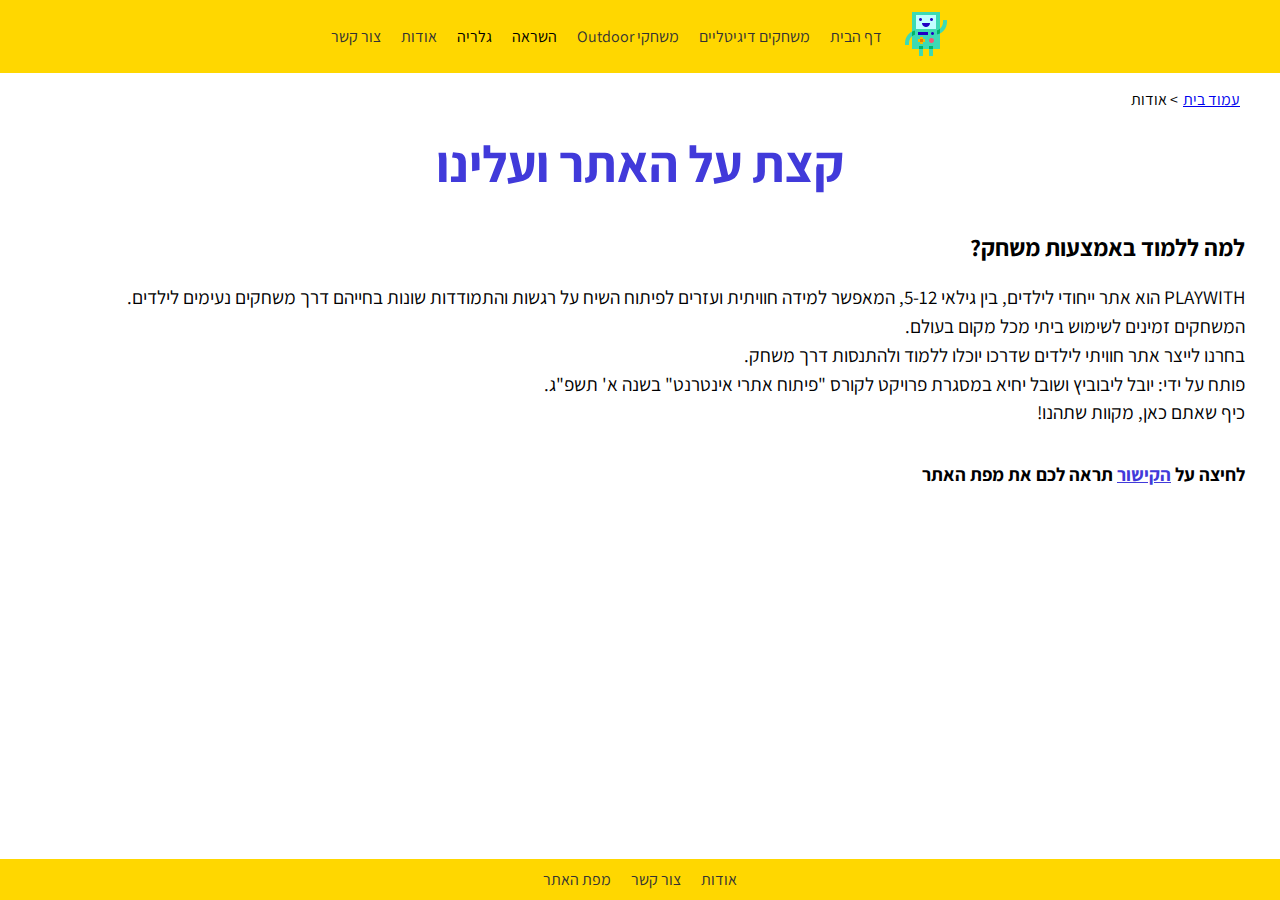
<file: about.html>
﻿<!DOCTYPE html>
<html lang="he">
<head>
    <meta charset="utf-8" />
    <title>PlayWith</title>
    <link rel="icon" href="pictures/icon.png" />
    <meta name="description" content="PlayWith about us page" />
    <meta name="keywords" content="PlayWith, about us, people, meet us" />
    <meta name="author" content="Shoval Ichia, Yuval Leybovitz" />
    <meta name="viewport" content="width=device-width, initial-scale=1.0, user-scalable=yes">
    <!-- CSS -->
    <link href="styles/style.css" rel="stylesheet" />
    <link href="styles/about.css" rel="stylesheet" />
</head>
<body>
    <!-- Top page -->
    <header>
        <nav aria-label="תפריט ראשי">
            <ul class="nav-ul">
                <li><a href="index.html"><img class="logo-space" src="pictures/icon.png" /></a></li>
                <li><a href="index.html">דף הבית</a></li>
                <li><a href="digitalGames.html">משחקים דיגיטליים</a></li>
                <li class="dropdown">
                    <a>משחקי Outdoor</a>
                    <ul class="sub-menu">
                        <li><a class="notActive" href="#">עשה זאת בעצמך</a></li>
                        <li><a class="notActive" href="#">דוגמאות למשחקים</a></li>
                    </ul>
                </li>
                <li><a class="notActive">השראה</a></li>
                <li><a class="notActive">גלריה</a></li>
                <li class="dropdown">
                    <a>אודות</a>
                    <ul class="sub-menu">
                        <li><a href="about.html">הכר את PlayWith</a></li>
                    </ul>
                </li>
                <li class="dropdown">
                    <a>צור קשר</a>
                    <ul class="sub-menu">
                        <li><a href="contactUs.html">כתבו לנו</a></li>
                        <li><a class="notActive" href="#">פידבק</a></li>
                    </ul>
                </li>
            </ul>
        </nav>
    </header>

    <!-- Breadcrumbs -->
    <nav aria-label="פירורי לחם">
        <ol class="breadCrumb">
            <li><a href="index.html">עמוד בית</a></li>
            <li>אודות</li>
        </ol>
    </nav>

    <!-- Website title -->
    <div>
        <h1 class="page-title">קצת על האתר ועלינו</h1>
    </div>

    <!-- The main of the website -->
    <main class="section-container">
        <h2 class="p1-title">למה ללמוד באמצעות משחק?</h2>
        <p class="p1-content">
            PLAYWITH הוא אתר ייחודי לילדים, בין גילאי 5-12, המאפשר למידה חוויתית ועזרים לפיתוח השיח על רגשות והתמודדות שונות בחייהם דרך משחקים נעימים לילדים.<br />
            המשחקים זמינים לשימוש ביתי מכל מקום בעולם.<br />
            בחרנו לייצר אתר חוויתי לילדים שדרכו יוכלו ללמוד ולהתנסות דרך משחק.<br />
            פותח על ידי:  יובל ליבוביץ ושובל יחיא במסגרת פרויקט לקורס "פיתוח אתרי אינטרנט" בשנה א' תשפ"ג.<br />
            כיף שאתם כאן, מקוות שתהנו!
        </p>
    </main>

    <h3 class="section-container">לחיצה על <a class="website-link" href="siteMap.html">הקישור</a> תראה לכם את מפת האתר</h3>

    <!-- Footer section -->
    <footer id="bottom-section">
        <div class="nav-template">
            <nav aria-label="תפריט תחתון">
                <ul class="nav-ul">
                    <li class="nav-li"><a href="about.html">אודות</a></li>
                    <li class="nav-li"><a href="contactUs.html">צור קשר</a></li>
                    <li class="nav-li"><a href="siteMap.html">מפת האתר</a></li>
                </ul>
            </nav>
        </div>
    </footer>
</body>
</html>
</file>
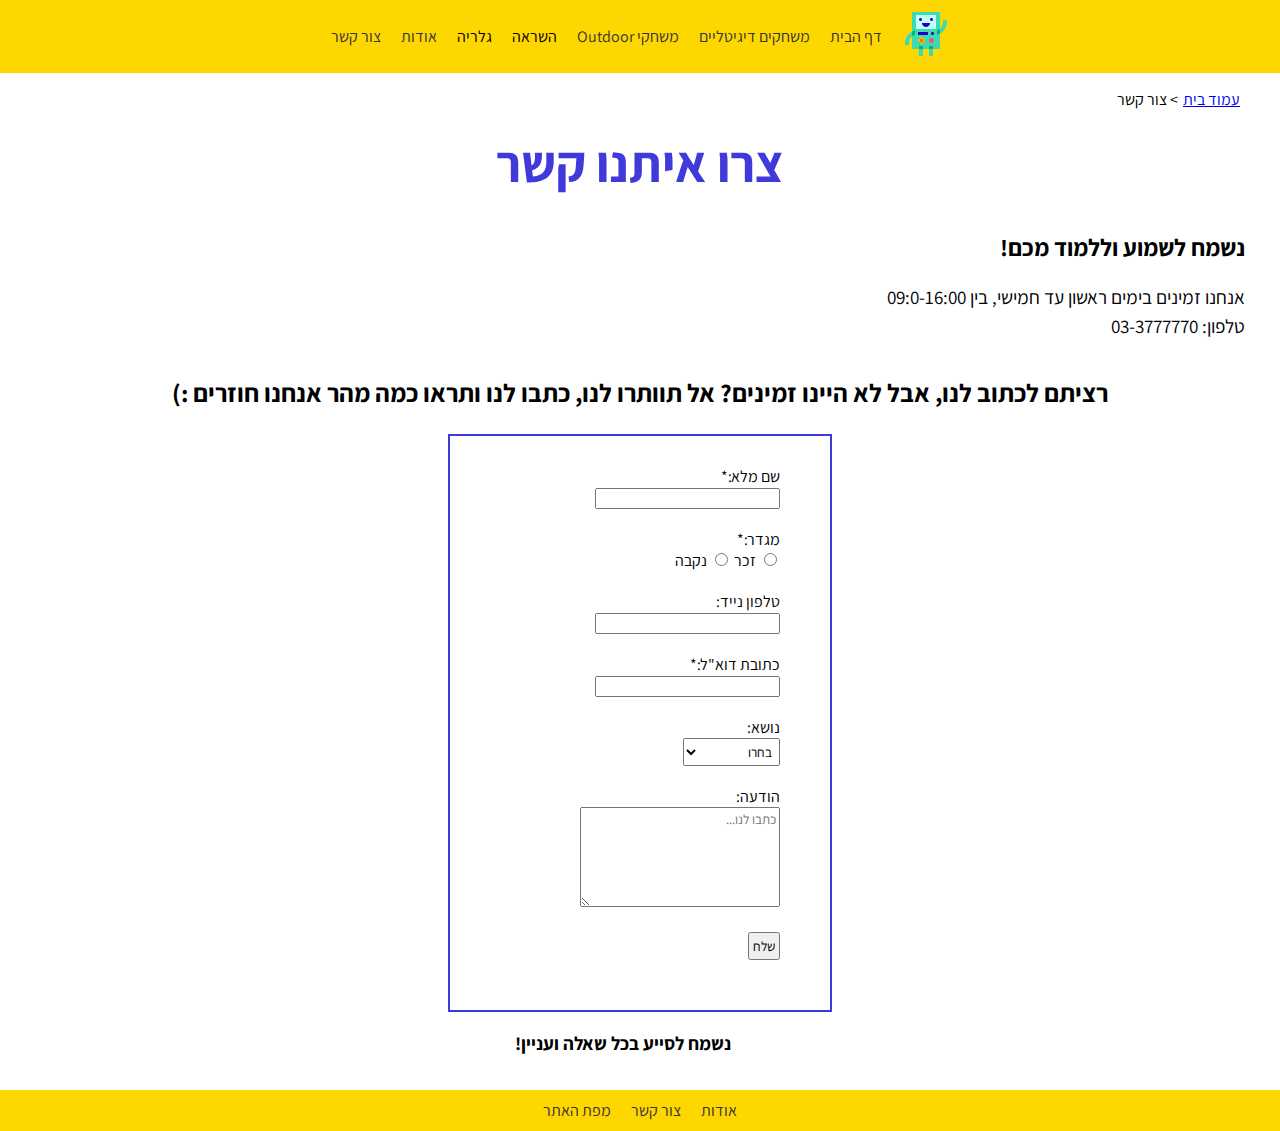
<file: contactUs.html>
﻿<!DOCTYPE html>
<html lang="he">
    <head>
        <meta charset="utf-8" />
        <title>PlayWith</title>
        <link rel="icon" href="pictures/icon.png" />
        <meta name="description" content="PlayWith Contact us page" />
        <meta name="keywords" content="PlayWith, Contact us, contact, Find Us" />
        <meta name="author" content="Shoval Ichia, Yuval Leybovitz" />
        <meta name="viewport" content="width=device-width, initial-scale=1.0, user-scalable=yes">
        <!-- link to CSS -->
        <link href="styles/style.css" rel="stylesheet" />
        <link href="styles/contactUs.css" rel="stylesheet" />
    </head>
    <body>
        <!-- Top page -->
        <header>
            <nav aria-label="תפריט ראשי">
                <ul class="nav-ul">
                    <li><a href="index.html"><img class="logo-space" src="pictures/icon.png" /></a></li>
                    <li><a href="index.html">דף הבית</a></li>
                    <li><a href="digitalGames.html">משחקים דיגיטליים</a></li>
                    <li class="dropdown">
                        <a>משחקי Outdoor</a>
                        <ul class="sub-menu">
                            <li><a class="notActive" href="#">עשה זאת בעצמך</a></li>
                            <li><a class="notActive" href="#">דוגמאות למשחקים</a></li>
                        </ul>
                    </li>
                    <li><a class="notActive">השראה</a></li>
                    <li><a class="notActive">גלריה</a></li>
                    <li class="dropdown">
                        <a>אודות</a>
                        <ul class="sub-menu">
                            <li><a href="about.html">הכר את PlayWith</a></li>
                        </ul>
                    </li>
                    <li class="dropdown">
                        <a>צור קשר</a>
                        <ul class="sub-menu">
                            <li><a href="contactUs.html">כתבו לנו</a></li>
                            <li><a class="notActive" href="#">פידבק</a></li>
                        </ul>
                    </li>
                </ul>  
            </nav>
        </header>

        <!-- Breadcrumbs -->
        <nav aria-label="פירורי לחם">
            <ol class="breadCrumb">
                <li><a href="index.html">עמוד בית</a></li>
                <li>צור קשר</li>
            </ol>
        </nav>

        <!-- Website title -->
        <div>
            <h1 class="page-title">צרו איתנו קשר</h1>
        </div>

        <!-- The main of the website -->
        <main class="section-container">
            <h2 class="p1-title">נשמח לשמוע וללמוד מכם!</h2>
            <p class="p1-content">
                אנחנו זמינים בימים ראשון עד חמישי, בין 09:0-16:00<br />
                טלפון: 03-3777770<br />
            </p>
        </main>

        <h3 class="sub-page-title">רציתם לכתוב לנו, אבל לא היינו זמינים? אל תוותרו לנו, כתבו לנו ותראו כמה מהר אנחנו חוזרים :)</h3>

        <!-- Form section -->
        <fieldset>
            <form>
                <!-- insert full name -->
                <div class="form-section">
                    <label for="full-name" class="form-section">
                        שם מלא:*<br />
                        <input type="text" required>
                    </label>
                </div>

                <!-- insert gender -->
                <div class="gender form-section">
                    <label for="name" class="form-section">מגדר:*</label><br />
                    <input type="radio" value="male">
                    <label for="male">זכר</label>
                    <input type="radio" value="female">
                    <label for="female">נקבה</label>
                </div>

                <div class="form-section">
                    <label for="phone">טלפון נייד:</label><br />
                    <input type="tel" id="phone" name="phone">
                </div>

                <div class="form-section">
                    <label for="email">כתובת דוא"ל:*</label><br />
                    <input type="email" id="email" name="email" required>
                </div>

                <div class="form-section">
                    <label for="subject">נושא:</label><br />
                    <select class="subject-dropdown" name="subject">
                        <option value="בחרו" disabled selected>בחרו</option>
                        <option value="משהו לא עובד">משהו לא עובד</option>
                        <option value="שגיאת תוכן">שגיאת תוכן</option>
                        <option value="הצעה לשיפור">הצעה לשיפור</option>
                        <option value="אחר">אחר</option>
                    </select>
                </div>

                <div class="form-section">
                    <label for="message">הודעה:</label><br />
                    <textarea id="message" name="message" maxlength="1000" placeholder="כתבו לנו..."></textarea>
                </div>

                <div class="form-section">
                    <a href="mailto:support@playwith.com"><input type="submit" class="subject" id="subject-send" value="שלח"></a>
                </div>
            </form>
        </fieldset>

        <h3 class="section-container" id="sub-title-bottom">נשמח לסייע בכל שאלה ועניין!</h3>

        <!-- Footer section -->
        <footer>
            <div class="nav-template">
                <nav aria-label="תפריט תחתון">
                    <ul class="nav-ul">
                        <li class="nav-li"><a href="about.html">אודות</a></li>
                        <li class="nav-li"><a href="contactUs.html">צור קשר</a></li>
                        <li class="nav-li"><a href="siteMap.html">מפת האתר</a></li>
                    </ul>
                </nav>
            </div>
        </footer>
    </body>
</html>
</file>
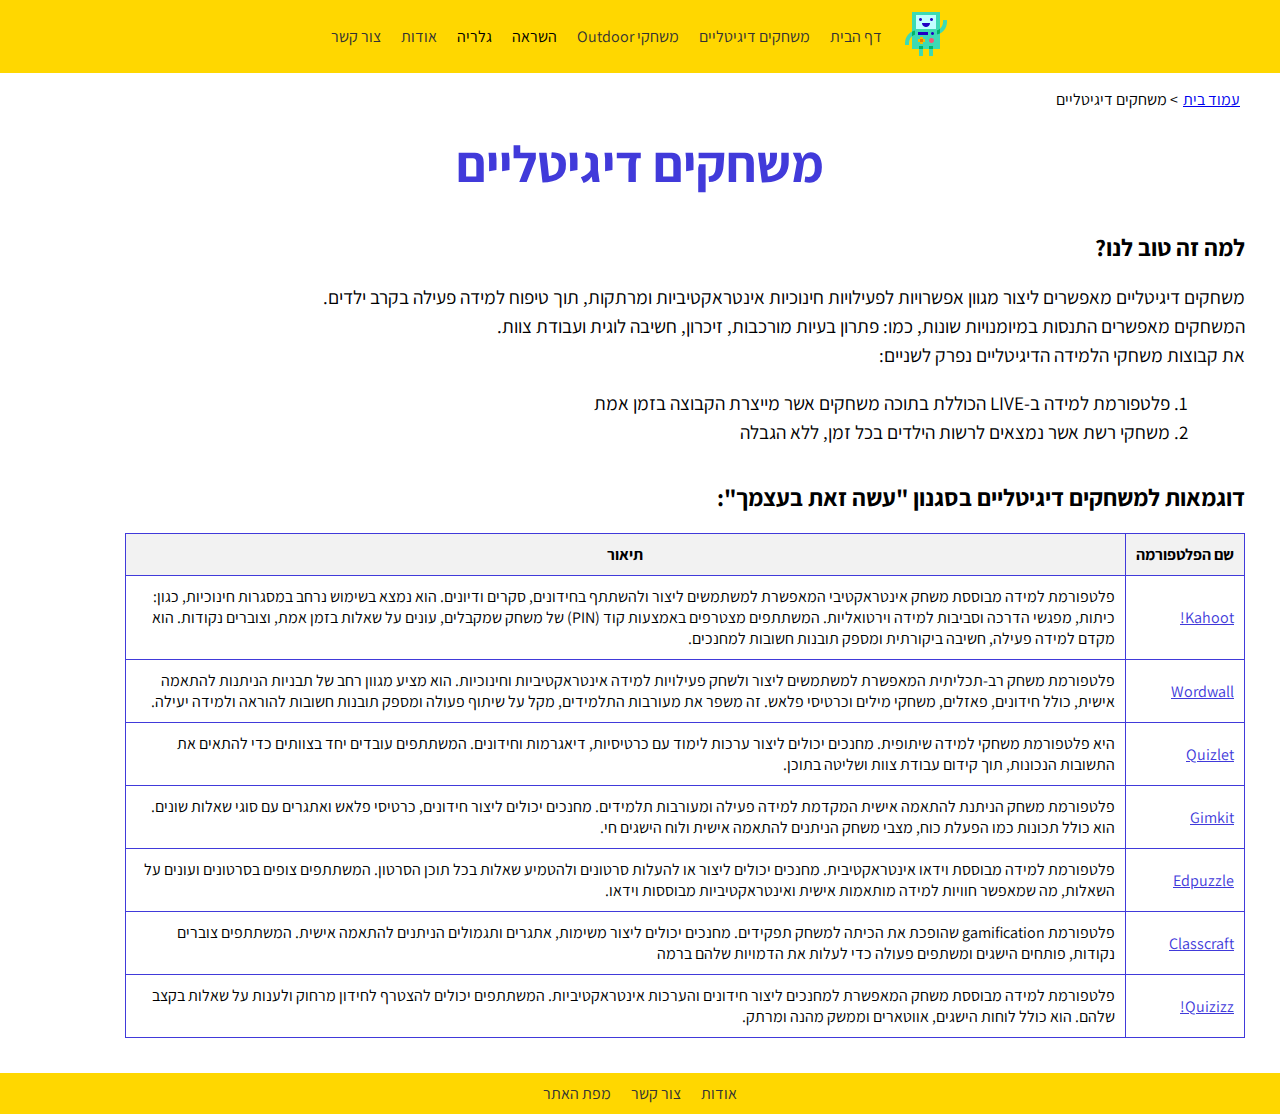
<file: digitalGames.html>
﻿<!DOCTYPE html>
<html lang="he">
<head>
    <meta charset="utf-8" />
    <title>PlayWith</title>
    <link rel="icon" href="pictures/icon.png" />
    <meta name="description" content="Digital games website" />
    <meta name="keywords" content="digital games, computers, interactive, interactive games" />
    <meta name="author" content="Shoval Ichia, Yuval Leybovitz" />
    <meta name="viewport" content="width=device-width, initial-scale=1.0, user-scalable=yes">
    <!-- CSS -->
    <link href="styles/style.css" rel="stylesheet" />
    <link href="styles/digital.css" rel="stylesheet" />
</head>
<body>
    <!-- Top page -->
    <header>
        <nav aria-label="תפריט ראשי">
            <ul class="nav-ul">
                <li><a href="index.html"><img class="logo-space" src="pictures/icon.png" /></a></li>
                <li><a href="index.html">דף הבית</a></li>
                <li><a href="digitalGames.html">משחקים דיגיטליים</a></li>
                <li class="dropdown">
                    <a>משחקי Outdoor</a>
                    <ul class="sub-menu">
                        <li><a class="notActive" href="#">עשה זאת בעצמך</a></li>
                        <li><a class="notActive" href="#">דוגמאות למשחקים</a></li>
                    </ul>
                </li>
                <li><a class="notActive">השראה</a></li>
                <li><a class="notActive">גלריה</a></li>
                <li class="dropdown">
                    <a>אודות</a>
                    <ul class="sub-menu">
                        <li><a href="about.html">הכר את PlayWith</a></li>
                    </ul>
                </li>
                <li class="dropdown">
                    <a>צור קשר</a>
                    <ul class="sub-menu">
                        <li><a href="contactUs.html">כתבו לנו</a></li>
                        <li><a class="notActive" href="#">פידבק</a></li>
                    </ul>
                </li>
            </ul>
        </nav>
    </header>

    <!-- Breadcrumbs -->
    <nav aria-label="פירורי לחם">
        <ol class="breadCrumb">
            <li><a href="index.html">עמוד בית</a></li>
            <li>משחקים דיגיטליים</li>
        </ol>
    </nav>
        
    <!-- Website title -->
    <div>
        <h1 class="page-title">משחקים דיגיטליים</h1>
    </div>

    <!--  Website content -->
    <section class="section-container">
        <h2 class="p1-title">למה זה טוב לנו?</h2>
        <div class="p1-content">
            <p>
                משחקים דיגיטליים מאפשרים ליצור מגוון אפשרויות לפעילויות חינוכיות אינטראקטיביות ומרתקות, תוך טיפוח למידה פעילה בקרב ילדים. <br />
                המשחקים מאפשרים התנסות במיומנויות שונות, כמו: פתרון בעיות מורכבות, זיכרון, חשיבה לוגית ועבודת צוות. <br />
                את קבוצות משחקי הלמידה הדיגיטליים נפרק לשניים: <br />
            </p>
            <ol class="section-container">
                <li>פלטפורמת למידה ב-LIVE הכוללת בתוכה משחקים אשר מייצרת הקבוצה בזמן אמת</li>
                <li>משחקי רשת אשר נמצאים לרשות הילדים בכל זמן, ללא הגבלה</li>
            </ol>
        </div>
    </section>

    <!-- Website examples -->
    <main class="section-container">
        <h2 class="p1-title">דוגמאות למשחקים דיגיטליים בסגנון "עשה זאת בעצמך":</h2>
        <table>
            <tr>
                <th class="platform">שם הפלטפורמה</th>
                <th>תיאור</th>
            </tr>
            <tr>
                <td><a class="website-link" href="https://kahoot.com" target="_blank">Kahoot!</a></td>
                <td>
                    פלטפורמת למידה מבוססת משחק אינטראקטיבי המאפשרת למשתמשים ליצור ולהשתתף בחידונים, סקרים ודיונים. הוא נמצא בשימוש נרחב במסגרות חינוכיות, כגון: כיתות, מפגשי הדרכה וסביבות למידה וירטואליות. המשתתפים מצטרפים באמצעות קוד (PIN) של משחק שמקבלים, עונים על שאלות בזמן אמת, וצוברים נקודות. הוא מקדם למידה פעילה, חשיבה ביקורתית ומספק תובנות חשובות למחנכים.
                </td>
            </tr>
            <tr>
                <td><a class="website-link" href="https://wordwall.net/he" target="_blank">Wordwall</a></td>
                <td>
                    פלטפורמת משחק רב-תכליתית המאפשרת למשתמשים ליצור ולשחק פעילויות למידה אינטראקטיביות וחינוכיות. הוא מציע מגוון רחב של תבניות הניתנות להתאמה אישית, כולל חידונים, פאזלים, משחקי מילים וכרטיסי פלאש. זה משפר את מעורבות התלמידים, מקל על שיתוף פעולה ומספק תובנות חשובות להוראה ולמידה יעילה.
                </td>
            </tr>
            <tr>
                <td><a class="website-link" href="https://quizlet.com/en-gb" target="_blank">Quizlet</a></td>
                <td>
                    היא פלטפורמת משחקי למידה שיתופית. מחנכים יכולים ליצור ערכות לימוד עם כרטיסיות, דיאגרמות וחידונים. המשתתפים עובדים יחד בצוותים כדי להתאים את התשובות הנכונות, תוך קידום עבודת צוות ושליטה בתוכן.
                </td>
            </tr>
            <tr>
                <td><a class="website-link" href="https://www.gimkit.com" target="_blank">Gimkit</a></td>
                <td>
                    פלטפורמת משחק הניתנת להתאמה אישית המקדמת למידה פעילה ומעורבות תלמידים. מחנכים יכולים ליצור חידונים, כרטיסי פלאש ואתגרים עם סוגי שאלות שונים. הוא כולל תכונות כמו הפעלת כוח, מצבי משחק הניתנים להתאמה אישית ולוח הישגים חי.
                </td>
            </tr>
            <tr>
                <td><a class="website-link" href="https://edpuzzle.com/" target="_blank">Edpuzzle</a></td>
                <td>
                    פלטפורמת למידה מבוססת וידאו אינטראקטיבית. מחנכים יכולים ליצור או להעלות סרטונים ולהטמיע שאלות בכל תוכן הסרטון. המשתתפים צופים בסרטונים ועונים על השאלות, מה שמאפשר חוויות למידה מותאמות אישית ואינטראקטיביות מבוססות וידאו.
                </td>
            </tr>
            <tr>
                <td><a class="website-link" href="https://www.classcraft.com" target="_blank">Classcraft</a></td>
                <td>
                    פלטפורמת gamification שהופכת את הכיתה למשחק תפקידים. מחנכים יכולים ליצור משימות, אתגרים ותגמולים הניתנים להתאמה אישית. המשתתפים צוברים נקודות, פותחים הישגים ומשתפים פעולה כדי לעלות את הדמויות שלהם ברמה
                </td>
            </tr>
            <tr>
                <td><a class="website-link" href="https://quizizz.com/?lng=en" target="_blank">Quizizz!</a></td>
                <td>
                    פלטפורמת למידה מבוססת משחק המאפשרת למחנכים ליצור חידונים והערכות אינטראקטיביות. המשתתפים יכולים להצטרף לחידון מרחוק ולענות על שאלות בקצב שלהם. הוא כולל לוחות הישגים, אווטארים וממשק מהנה ומרתק.
                </td>
            </tr>
        </table>
    </main>

    <!-- Footer section -->
    <footer>
        <div class="nav-template">
            <nav aria-label="תפריט תחתון">
                <ul class="nav-ul">
                    <li class="nav-li"><a href="about.html">אודות</a></li>
                    <li class="nav-li"><a href="contactUs.html">צור קשר</a></li>
                    <li class="nav-li"><a href="siteMap.html">מפת האתר</a></li>
                </ul>
            </nav>
        </div>
    </footer>
</body>
</html>
</file>
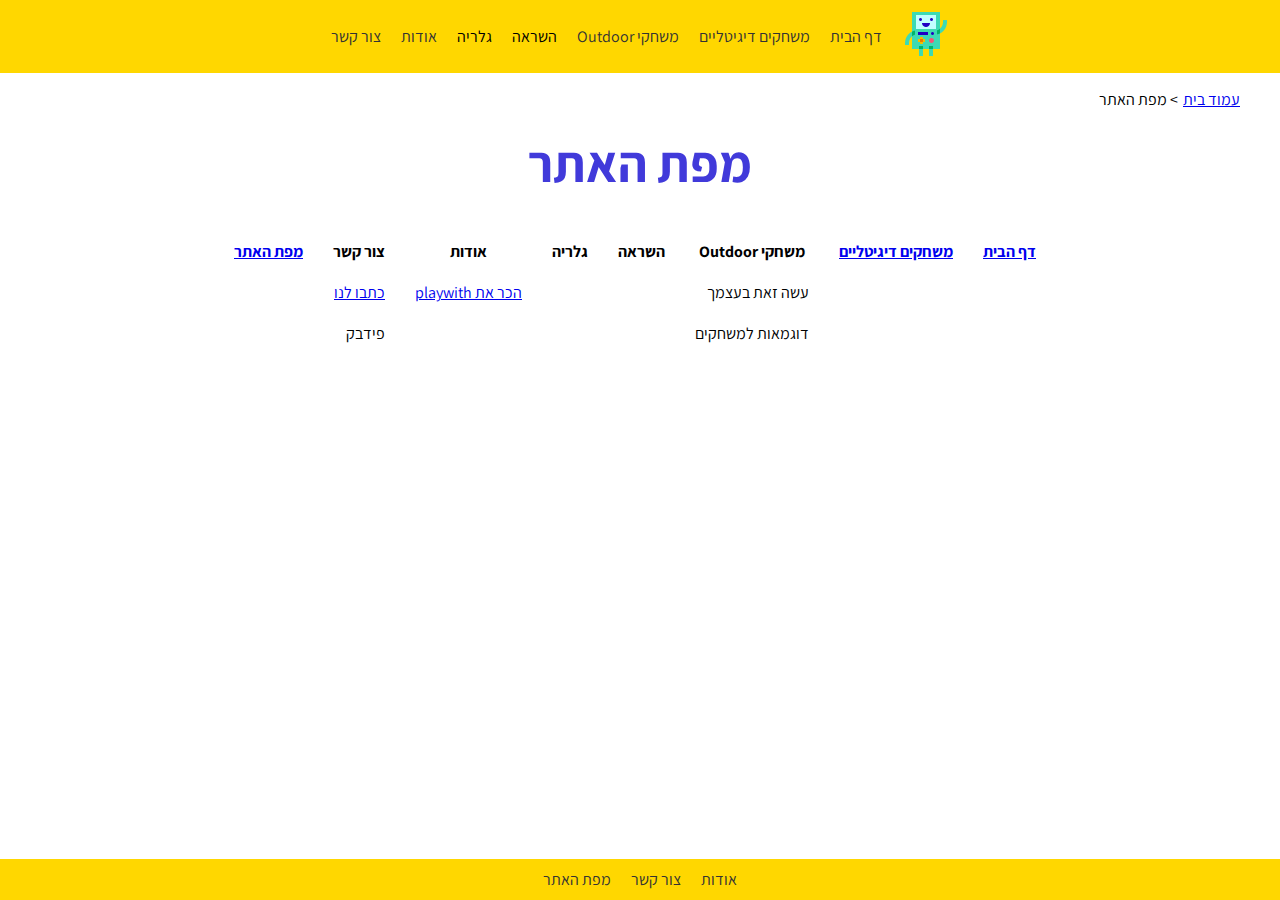
<file: siteMap.html>
﻿<!DOCTYPE html>
<html lang="he">
<head>
    <meta charset="utf-8" />
    <title>PlayWith</title>
    <link rel="icon" href="pictures/icon.png" />
    <meta name="description" content="Website map" />
    <meta name="keywords" content="website map, map, navigation bar, nav bar" />
    <meta name="author" content="Shoval Ichia, Yuval Leybovitz" />
    <meta name="viewport" content="width=device-width, initial-scale=1.0, user-scalable=yes">
    <!-- CSS -->
    <link href="styles/style.css" rel="stylesheet" />
    <link href="styles/siteMap.css" rel="stylesheet" />
</head>
<body>
    <!-- Top page -->
    <header>
        <nav aria-label="תפריט ראשי">
            <ul class="nav-ul">
                <li><a href="index.html"><img class="logo-space" src="pictures/icon.png" /></a></li>
                <li><a href="index.html">דף הבית</a></li>
                <li><a href="digitalGames.html">משחקים דיגיטליים</a></li>
                <li class="dropdown">
                    <a>משחקי Outdoor</a>
                    <ul class="sub-menu">
                        <li><a class="notActive" href="#">עשה זאת בעצמך</a></li>
                        <li><a class="notActive" href="#">דוגמאות למשחקים</a></li>
                    </ul>
                </li>
                <li><a class="notActive">השראה</a></li>
                <li><a class="notActive">גלריה</a></li>
                <li class="dropdown">
                    <a>אודות</a>
                    <ul class="sub-menu">
                        <li><a href="about.html">הכר את PlayWith</a></li>
                    </ul>
                </li>
                <li class="dropdown">
                    <a>צור קשר</a>
                    <ul class="sub-menu">
                        <li><a href="contactUs.html">כתבו לנו</a></li>
                        <li><a class="notActive" href="#">פידבק</a></li>
                    </ul>
                </li>
            </ul>
        </nav>
    </header>

    <!-- Breadcrumbs -->
    <nav aria-label="פירורי לחם">
        <ol class="breadCrumb">
            <li><a href="index.html">עמוד בית</a></li>
            <li>מפת האתר</li>
        </ol>
    </nav>

    <!-- Website title -->
    <div>
        <h1 class="page-title">מפת האתר</h1>
    </div>

    <!-- Navigation map-->
    <table class="table-space">
        <tr class="column-space">
            <th><a href="index.html">דף הבית</a></th>
            <th><a href="digitalGames.html">משחקים דיגיטליים</a></th>
            <th><a class="notActive">משחקי Outdoor</a></th>
            <th><a class="notActive">השראה</a></th>
            <th><a class="notActive">גלריה</a></th>
            <th><a class="notActive">אודות</a></th>
            <th><a class="notActive">צור קשר</a></th>
            <th><a href="#">מפת האתר</a></th>
        </tr>
        <tr class="column-space">
            <td></td>
            <td></td>
            <td><a class="notActive">עשה זאת בעצמך</a></td>
            <td></td>
            <td></td>
            <td><a href="about.html">הכר את playwith</a></td>
            <td><a href="contactUs.html">כתבו לנו</a></td>
            <td></td>
        </tr>
        <tr class="column-space">
            <td></td>
            <td></td>
            <td><a class="notActive">דוגמאות למשחקים</a></td>
            <td></td>
            <td></td>
            <td></td>
            <td><a class="notActive">פידבק</a></td>
        </tr>
    </table>

    <!-- Footer section -->
    <footer id="bottom-section">
        <div class="nav-template">
            <nav aria-label="תפריט תחתון">
                <ul class="nav-ul">
                    <li class="nav-li"><a href="about.html">אודות</a></li>
                    <li class="nav-li"><a href="contactUs.html">צור קשר</a></li>
                    <li class="nav-li"><a href="siteMap.html">מפת האתר</a></li>
                </ul>
            </nav>
        </div>
    </footer>
</body>
</html>
</file>
<file: styles/style.css>
﻿@import url('https://fonts.googleapis.com/css2?family=Assistant:wght@200;300;400;500;600;700;800&family=Titan+One&display=swap');

* {
    box-sizing: border-box;
}

body {
    direction: rtl;
    font-family: 'Assistant', sans-serif;
    margin: 0 auto;
    width: 1280px;
}

header {
    position: sticky;
    top: 0;
}

nav ul {
    list-style: none;
    margin: 0;
    padding: 0;
}

nav ul li {
    display: inline-block;
}

nav ul li a {
    display: block;
    padding: 10px;
    text-decoration: none;
    color: #333;
}

nav ul li:hover > ul.sub-menu {
    display: block;
}

nav ul ul.sub-menu {
    display: none;
    position: absolute;
    background-color: #f9f9f9;
    border: 1px solid #ccc;
    padding: 0;
}

nav ul ul.sub-menu li {
    display: block;
}

nav ul ul.sub-menu li a {
    padding: 10px;
    color: #333;
}

nav ul ul.sub-menu li a:hover {
    background-color: #FF6347;
    color: white;
    text-decoration: 2px solid #413ADA underline;
    font-weight: bold;
}

.nav-ul {
    display: flex;
    justify-content: center;
    align-items: center;
    list-style-type: none;
    margin: 0;
    padding: 0;
    overflow: hidden;
    background-color: #FFD700;
}

.nav-ul a:hover{
    background-color: #FF6347;
}

/* Breadcrumbs */
nav ol li {
    display: inline-block;
}

nav ol li:after {
    content: ">";
    margin-right: 5px;
}

nav ol li:last-child:after {
    content: "";
}

.notActive {
    color: currentColor;
    cursor: not-allowed;
}

/* Styles for the website title and sub title*/
.page-title {
    margin-top: 20px;
    font-size: 4vw;
    color: #413ADA;
    text-align: center;
}

.sub-page-title {
    text-align: center;
    font-size: 2vw;
    font-weight: bold;
}

/*pictures*/
.pictures-rectangle {
    display: flex;
    justify-content: space-around;
    justify-items: center;
    margin-top: 50px;
    margin-bottom: 30px;

}

.pictures-flex {
    width: 350px;
    height: 250px;
    border-radius: 10px;
    transition: 1s ease;
}

.pictures-flex:hover {
    -webkit-transform: scale(0.8);
    -ms-transform: scale(0.8);
    transform: scale(1.05);
    transition: 1s;
}

/* Styles for the section container - 1st paragraph */
.section-container {
    margin-right: 35px;
    margin-bottom: 35px;
}

.p1-content {
    font-size: 1.5vw;
    line-height: 1.5;
    margin-bottom: 10px;
}

/* Styles for the navigation pages circles */
.circle-shape {
    display: flex;
    justify-content: center;
    align-items: center;
    height: 200px;
}

.circle {
    width: 180px;
    height: 180px;
    border-radius: 50%;
    background-color: #FF6347;
    display: flex;
    justify-content: center;
    align-items: center;
    margin-right: 20px; 
    transition: border-color 0.3s ease; 
}

.circle:hover {
    border: 3px solid #413ADA;
    color: white;
    text-decoration: 2px solid #413ADA underline;
}

.text {
    text-align: center;
    font-size: 2vw;
}

#dital-games-circle:link, #dital-games-circle:visited {
    text-decoration: none;
    color: currentColor;
}

#dital-games-circle:hover, #dital-games-circle:active {
    text-decoration: underline;
}

/* Styles for the check-list section */
.application-steps {
    font-size: 1.5vw;
    line-height: 1.5;
}
</file>
<file: styles/about.css>
#breadcrumps {
    font-size: 16px;
    margin-bottom: 10px;
}

#breadcrumps ul {
    list-style: none;
    padding: 0;
    margin: 0;
}

#breadcrumps li {
    display: inline-block;
    margin-right: 5px;
    color: #333;
}

#breadcrumps li:not(:last-child)::after {
    content: ">";
    margin-right: 5px;
}

#breadcrumps a {
    text-decoration: none;
    color: #333;
}

#breadcrumps a:hover {
    text-decoration: underline;
}

/*Websites' links*/
.website-link:link, .website-link:active, .website-link:visited {
    color: #413ADA;
}

.website-link:hover {
    text-decoration: 2px solid #413ADA underline;
    font-weight: bold;
    color: #FF6347;
}

#bottom-section {
    position: fixed;
    bottom: 0;
    width: 100%;
}
</file>
<file: styles/contactUs.css>
#breadcrumps {
    font-size: 16px;
    margin-bottom: 10px;
}

#breadcrumps ul {
    list-style: none;
    padding: 0;
    margin: 0;
}

#breadcrumps li {
    display: inline-block;
    margin-right: 5px;
    color: #333;
}

#breadcrumps li:not(:last-child)::after {
    content: ">";
    margin-right: 5px;
}

#breadcrumps a {
    text-decoration: none;
    color: #333;
}

#breadcrumps a:hover {
    text-decoration: underline;
}

.notActive{
    cursor: not-allowed;
}

fieldset {
    padding-top: 10px;
    padding-bottom: 50px;
    padding-right: 50px;
    padding-left: 50px;
    width: 30%;
    margin: 0 auto;
    border: 2px solid #413ADA;
}

.form-section{
    margin-top: 20px;
}

.subject-dropdown {
    font-family: "Assistant";
    padding: 3px;
}

textarea {
    font-family: "Assistant";
    padding-right: 3px;
    width: 200px;
    height: 100px;
}

#subject-send {
    font-family: "Assistant";
    padding: 3px;
}

#subject-send:hover {
    background-color: #FF6347;
    color: white;
    border-radius: 3px;
    border-color: #413ADA;
}

#sub-title-bottom{
    text-align: center;
}

#bottom-section {
    position: fixed;
    bottom: 0;
    width: 100%;
}
</file>
<file: styles/digital.css>
﻿/*Table*/
table {
    border-collapse: collapse;
    width: 90%;
}

th {
    background-color: #f2f2f2; 
}

th.platform {
    white-space: nowrap;
}

th, td {
    border: 1px solid #413ADA;
    padding: 10px;
}

tr:hover{
    background-color: #FF6347;
}

/*Websites' links*/
.website-link:link, .website-link:active, .website-link:visited {
    color: #413ADA;
}

.website-link:hover {
    text-decoration: 2px solid #413ADA underline;
    font-weight: bold;
    color: white;
}
</file>
<file: styles/siteMap.css>
.table-space {
    border-collapse: collapse;
    display: flex;
    justify-content: center;
    justify-items: center;
}

.table-space th,
.table-space td {
    padding: 10px;
}

.column-space th,
.column-space td {
    padding-right: 20px;
}

#bottom-section {
    position: fixed;
    bottom: 0;
    width: 100%;
}
</file>
